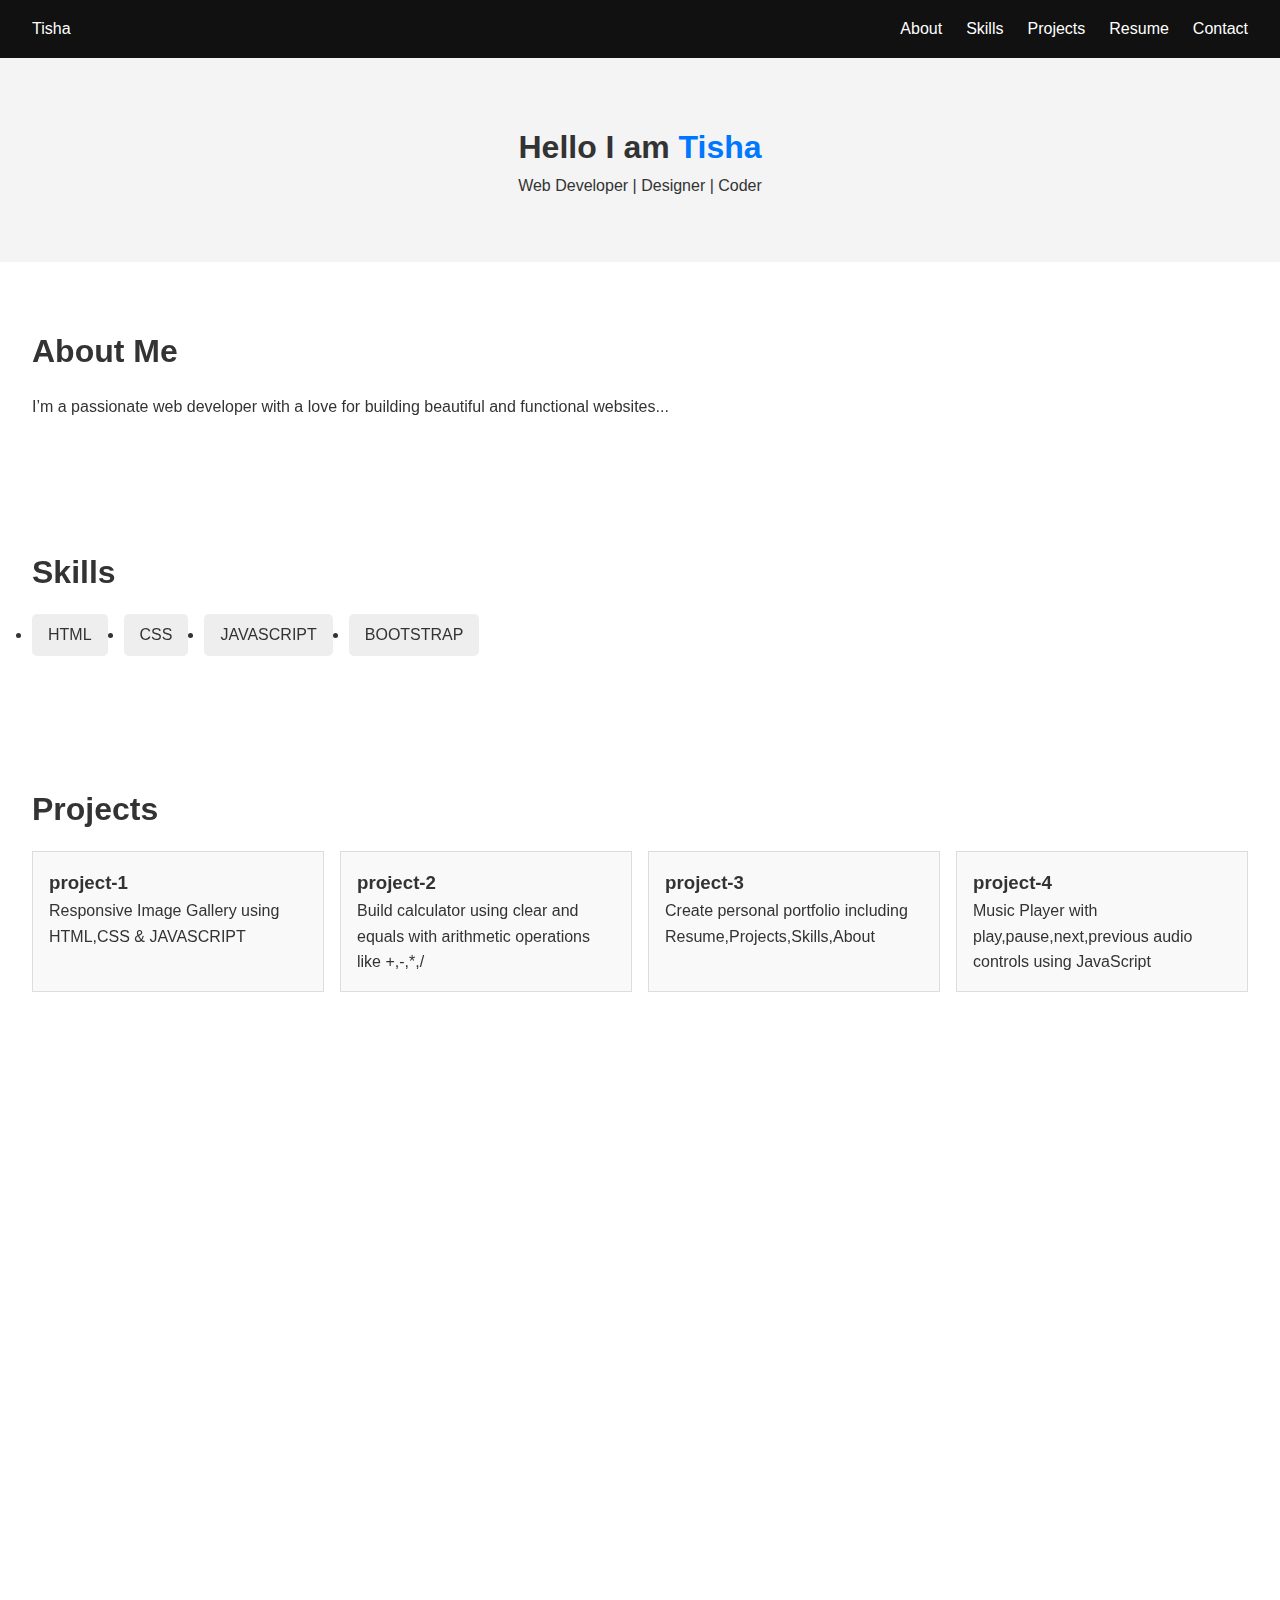
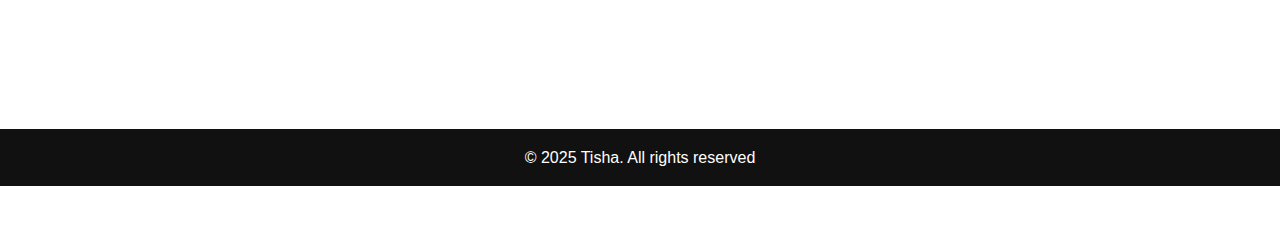
<file: Task-3/index.html>
<!DOCTYPE html>
<html lang="en">
<head>
    <meta charset="UTF-8">
    <meta name="viewport" content="width=device-width, initial-scale=1.0">
    <link rel="stylesheet" href="style.css">
    <link href="https://unpkg.com/aos@2.3.1/dist/aos.css" rel="stylesheet">
    <title>Tisha | Portfolio</title>
</head>
<body>
    <!--Nav Bar  -->
    <nav>
      <div class="logo">Tisha</div>
      <ul>
        <li><a href="#about">About</a></li>
        <li><a href="#skills">Skills</a></li>
        <li><a href="#projects">Projects</a></li>
        <li><a href="#resume">Resume</a></li>
        <li><a href="#contact">Contact</a></li>
      </ul>
    </nav>

    <header class="hero" id="home">
        <h1>Hello I am<span> Tisha</span></h1>
        <p>Web Developer | Designer | Coder</p>
    </header>

    <section id="about" data-aos="fade-up">
        <h2>About Me</h2>
        <p>I’m a passionate web developer with a love for building beautiful and functional websites...</p>
    </section>

    <section id="skills" data-aos="fade-up">
        <h2>Skills</h2>
        <ul class="skills">
            <li>HTML</li>
            <li>CSS</li>
            <li>JAVASCRIPT</li>
            <li>BOOTSTRAP</li>
        </ul>
    </section>

    <section id="projects" data-aos="fade-up">
        <h2>Projects</h2>
        <div class="project-grid">
        <div class="project">
             <h3>project-1</h3>
             <p>Responsive Image Gallery using HTML,CSS & JAVASCRIPT</p>
        </div>
        <div class="project">
             <h3>project-2</h3>
             <p>Build calculator using clear and equals with arithmetic operations like +,-,*,/</p>
        </div>
        <div class="project">
             <h3>project-3</h3>
             <p>Create personal portfolio including Resume,Projects,Skills,About</p>
        </div>
        <div class="project">
             <h3>project-4</h3>
             <p>Music Player with play,pause,next,previous audio controls using JavaScript</p>
        </div>
    </div>
    </section>

    <section id="resume" data-aos="fade-up">
        <h2>Resume</h2>
        <a href="Tisha_Chauhan_Resume-1.pdf" target="_blank" class="btn">Download Resume</a>
    </section>

    <section id="contact" data-aos="fade-up">
        <h2>Contact Me</h2>
        <form action="#">
            <input type="text" placeholder="Enter Name" required />
            <input type="email" placeholder="Enter email" required />
            <textarea placeholder="Enter your message" required></textarea>
            <button type="submit" style="width: 150px; align-items: center; justify-content: space-between;">Submit</button>
        </form>
    </section>

    <footer>
        <p>&copy; 2025 Tisha. All rights reserved</p>
    </footer>

    <script src="script.js"></script>
    <script src="https://unpkg.com/aos@2.3.1/dist/aos.js"></script>
    <script>AOS.init();</script>
</body>
</html>
</file>
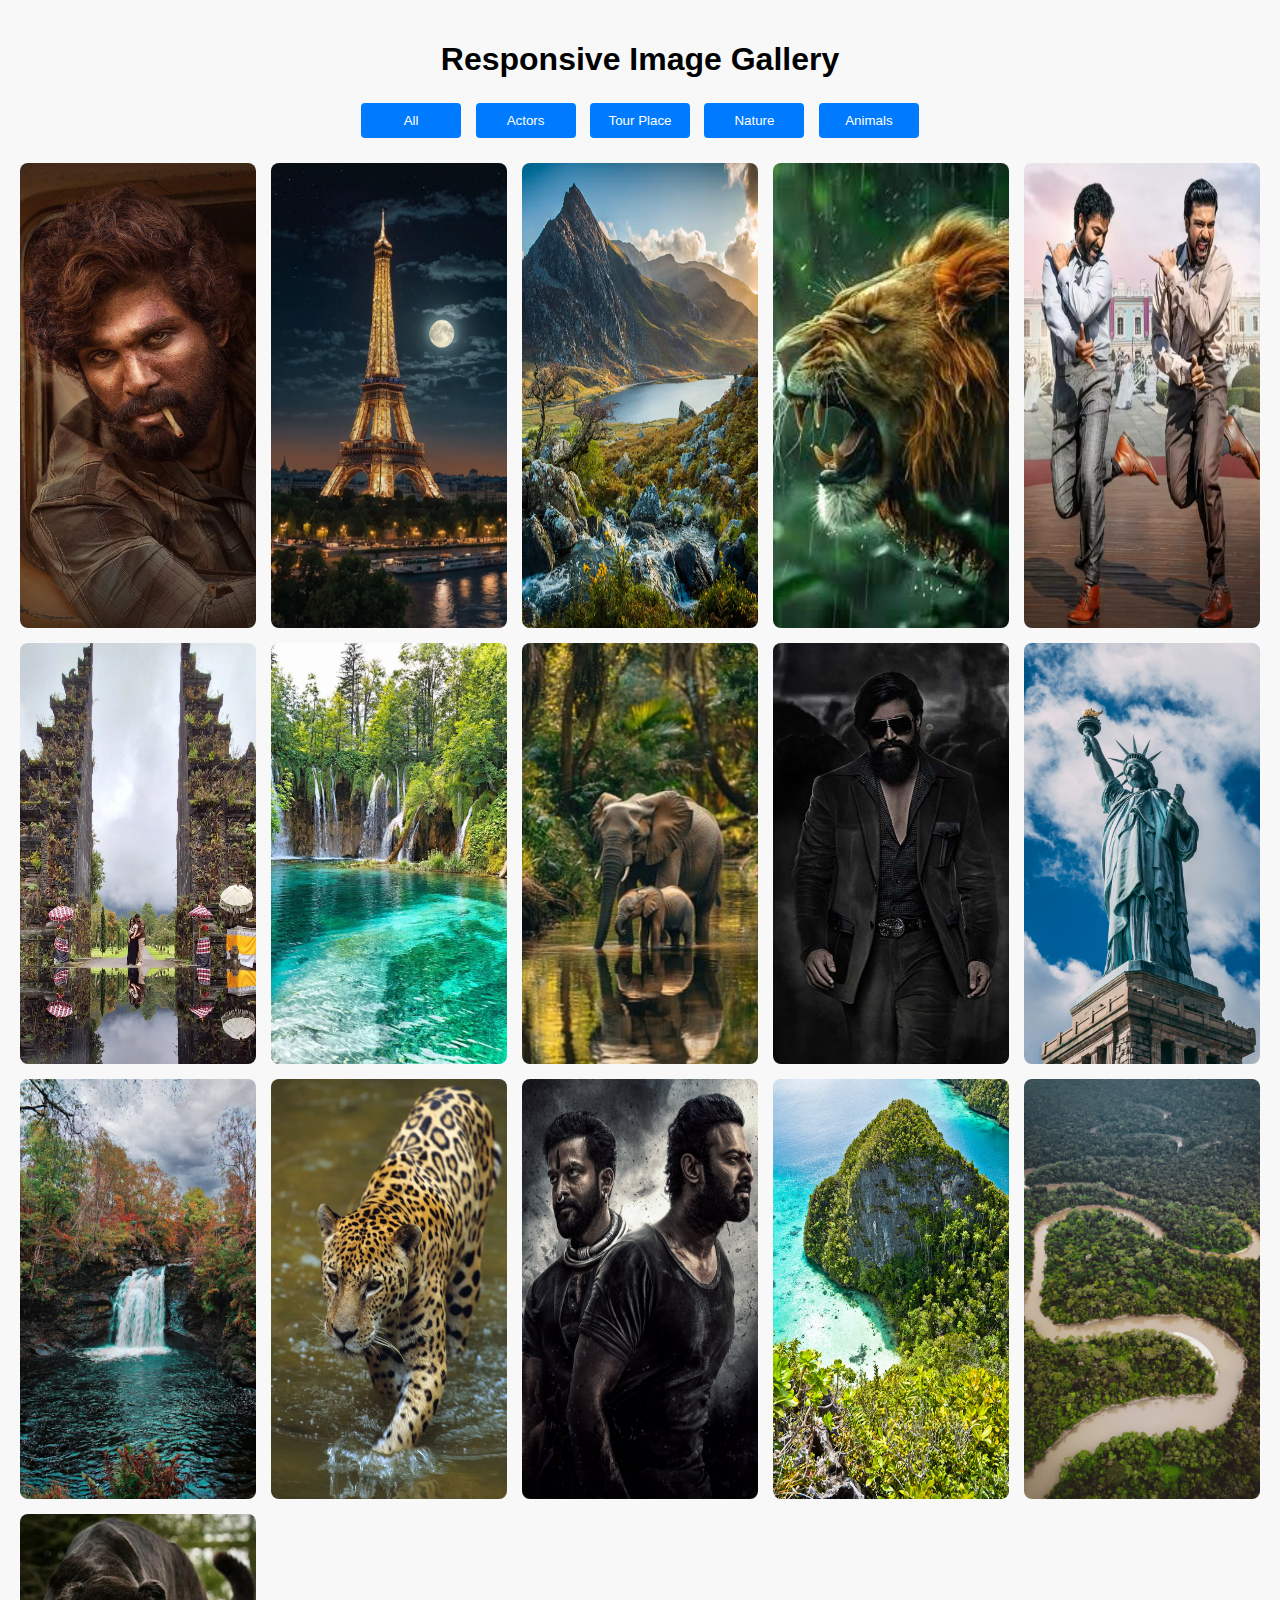
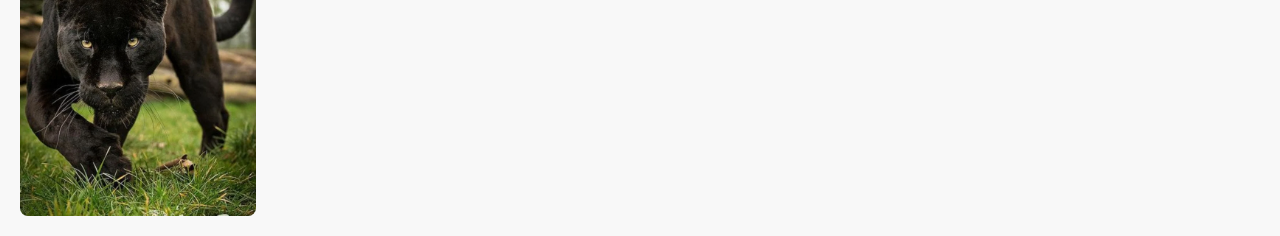
<file: Task-1/image_gallery/image.html>
<!DOCTYPE html>
<html>
<head>
    <meta charset="UTF-8" />
    <meta name="viewport" content="width=device-width,initial-scale=1.0"/>
    <title>Image Gallery</title>
    <link rel="stylesheet" href="image.css">
</head>
<body>
    <h1 class="title">Responsive Image Gallery</h1>
    
    <div class="filter-buttons">
    <button onclick="filterImages('all')">All</button>
    <button onclick="filterImages('actors')">Actors</button>
    <button onclick="filterImages('tour')">Tour Place</button>
    <button onclick="filterImages('nature')">Nature</button>
    <button onclick="filterImages('animals')">Animals</button>
    </div>

    <div class="gallery">
        <div class="gallery-item actors"><img src="actor.jpg" alt="Actor" onclick="openLightbox(this)"></div>
        <div class="gallery-item tour"><img src="tour.jpg" alt="Tour" onclick="openLightbox(this)"></div>
        <div class="gallery-item nature"><img src="nature.jpg" alt="Nature" onclick="openLightbox(this)"></div>
        <div class="gallery-item animals"><img src="animal.jpg" alt="Animal" onclick="openLightbox(this)"></div>
        <div class="gallery-item actors"><img src="actor1.jpg" alt="Actor 1" onclick="openLightbox(this)"></div>
        <div class="gallery-item tour"><img src="tour-1.jpg" alt="Tour 1" onclick="openLightbox(this)"></div>
        <div class="gallery-item nature"><img src="nature-1.jpg" alt="Nature 1" onclick="openLightbox(this)"></div>
        <div class="gallery-item animals"><img src="animal-1.jpg" alt="Animal 1" onclick="openLightbox(this)"></div>
        <div class="gallery-item actors"><img src="actor2.jpg" alt="Actor 2" onclick="openLightbox(this)"></div>
        <div class="gallery-item tour"><img src="tour-2.jpg" alt="Tour 2" onclick="openLightbox(this)"></div>
        <div class="gallery-item nature"><img src="nature-2.jpg" alt="Nature 2" onclick="openLightbox(this)"></div>
        <div class="gallery-item animals"><img src="animal-2.jpg" alt="Animal 2" onclick="openLightbox(this)"></div>
        <div class="gallery-item actors"><img src="actor3.jpg" alt="Actor 3" onclick="openLightbox(this)"></div>
        <div class="gallery-item tour"><img src="tour-3.jpg" alt="Tour 3" onclick="openLightbox(this)"></div>
        <div class="gallery-item nature"><img src="nature-3.jpg" alt="Nature 3" onclick="openLightbox(this)"></div>
        <div class="gallery-item animals"><img src="animal-3.jpg" alt="Animal 3" onclick="openLightbox(this)"></div>
        </div>

        <div id="lightbox" class="lightbox">
            <span class="close" onclick="closeLightbox()">&times;</span>
            <img class="lightbox-img" id="lightboxImg" />
            <div class="nav-buttons">
                <span onclick="prevImage()">&#10094;</span>
                <span onclick="nextImage()">&#10095;</span>
            </div>
        </div>

        <script src="image.js"></script>



        
    </div>
</body>
</html>
</file>
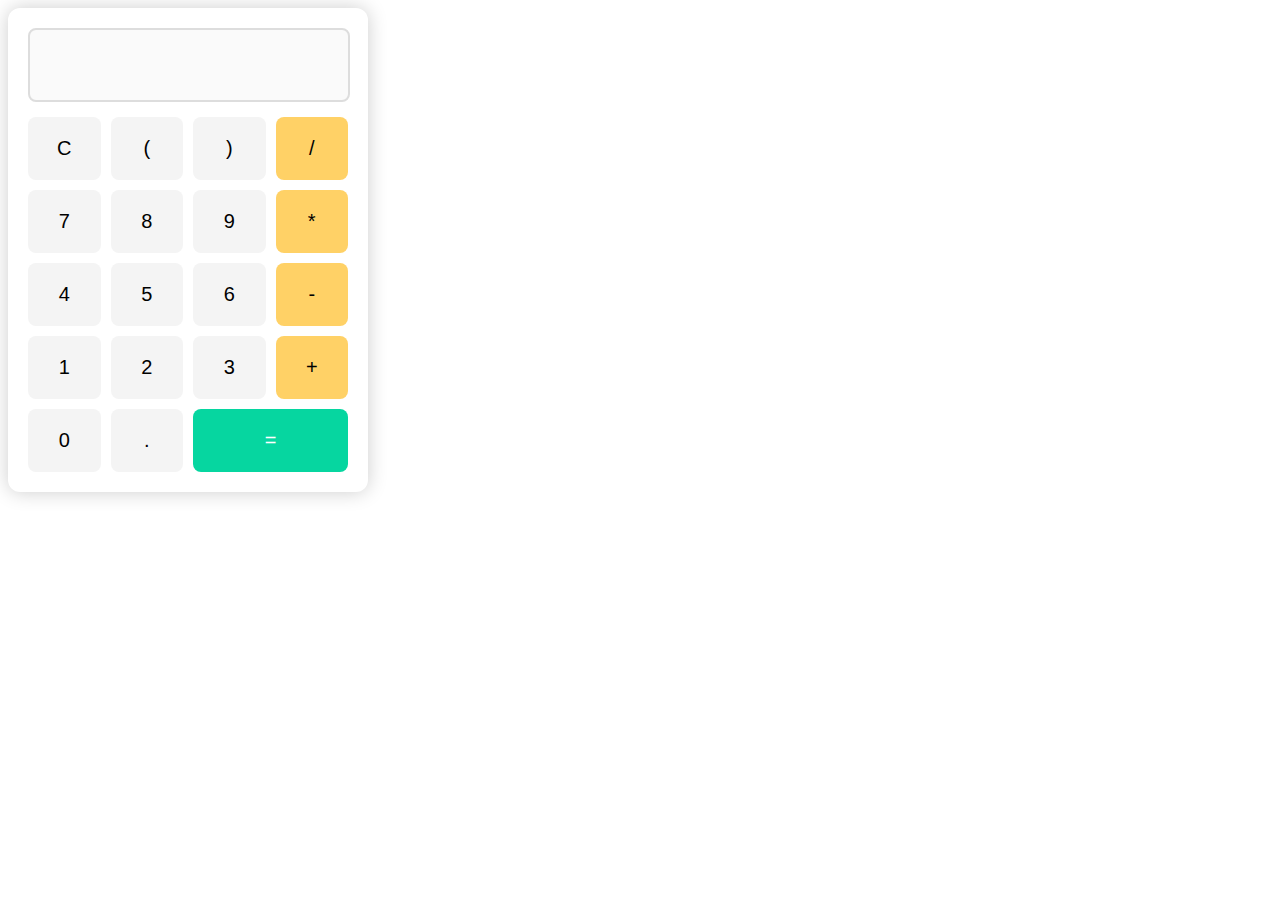
<file: Task-2/Calculator/calculator.html>
<!DOCTYPE html>
<html>
<head>
    <meta charset="UTF-8" />
    <meta name="viewport" content="width=device-width,initial-scale=1.0"/>
    <title>Calculator</title>
    <link rel="stylesheet" href="calculator.css"/>
</head>
<body>
    <div class="calculator">
        <input type="text" id="display" disabled />
        <div class="buttons">
            <button class="btn" onclick="clearDisplay()">C</button>
            <button class="btn" onclick="appendValue('(')">(</button>
            <button class="btn" onclick="appendValue(')')">)</button>
            <button class="btn operator" onclick="appendValue('/')">/</button>

            <button class="btn" onclick="appendValue('7')">7</button>
            <button class="btn" onclick="appendValue('8')">8</button>
            <button class="btn" onclick="appendValue('9')">9</button>
            <button class="btn operator" onclick="appendValue('*')">*</button>

            <button class="btn" onclick="appendValue('4')">4</button>
            <button class="btn" onclick="appendValue('5')">5</button>
            <button class="btn" onclick="appendValue('6')">6</button>
            <button class="btn operator" onclick="appendValue('-')">-</button>

            <button class="btn" onclick="appendValue('1')">1</button>
            <button class="btn" onclick="appendValue('2')">2</button>
            <button class="btn" onclick="appendValue('3')">3</button>
            <button class="btn operator" onclick="appendValue('+')">+</button>

            <button class="btn" onclick="appendValue('0')">0</button>
            <button class="btn" onclick="appendValue('.')">.</button>
            <button class="btn equal" onclick="calculate()">=</button>
        </div>
    </div>
    <script src="calculator.js"></script>
</body>
</html>
</file>
<file: Task-3/style.css>
*{
    margin: 0;
    padding: 0;
    box-sizing: border-box;
}

body{
    font-family: 'Segoe UI', sans-serif;
    line-height: 1.6;
    color: #333;
    scroll-behavior: smooth;
}

nav{
    display: flex;
    justify-content: space-between;
    align-items: center;
    padding: 1rem 2rem;
    background: #111;
    color: white;
    position: sticky;
    top: 0;
    z-index: 100;
}

nav ul{
    display: flex;
    gap: 1.5rem;
    list-style: none;
}

nav a{
    color: white;
    text-decoration: none;
}

.hero{
    padding: 4rem 2rem;
    text-align: center;
    background: #f4f4f4;
}

.hero h1 span{
    color: #0077ff;
}

section{
    padding: 4rem 2rem;
}

h2{
    font-size: 2rem;
    margin-bottom: 1rem;
}

.skills{
    display: flex;
    gap: 1rem;
    flex-wrap: wrap;
}

.skills li{
    background: #eee;
    padding: 0.5rem 1rem;
    border-radius: 5px;
}

.project-grid{
    display: grid;
    grid-template-columns: repeat(auto-fit,minmax(250px,1fr));
    gap: 1rem;
}

.project{
    padding: 1rem;
    background: #f9f9f9;
    border: 1px solid #ddd;
    transition: transform 0.3s;
}

.project:hover{
    transform: scale(1.05);
}

form{
    display: flex;
    flex-direction: column;
    gap: 1rem;
}

input,textarea{
    padding: 0.8rem;
    border: 1px solid #ccc;
    border-radius: 5px;
}

button, .btn{
    background: #0077ff;
    color: white;
    padding: 0.8rem;
    border: none;
    cursor: pointer;
    border-radius: 5px;
    text-decoration: none;
    display: inline-block;
}

footer{
    text-align: center;
    padding: 1rem;
    background: #111;
    color: white;
}
</file>
<file: Task-1/image_gallery/image.css>
body {
  font-family: Arial, sans-serif;
  margin: 0;
  padding: 20px;
  background: #f8f8f8;
}

.title {
  text-align: center;
  margin-bottom: 20px;
}

.filter-buttons {
  text-align: center;
  margin-bottom: 20px;
}

.filter-buttons button {
  margin: 5px;
  padding: 10px 15px;
  border: none;
  width:100px;
  background: #007BFF;
  color: white;
  cursor: pointer;
  border-radius: 4px;
  transition: background 0.3s;
}

.filter-buttons button:hover {
  background: #0056b3;
}

.gallery {
  display: grid;
  grid-template-columns: repeat(auto-fit, minmax(200px, 1fr));
  gap: 15px;
}

.gallery-item {
  overflow: hidden;
  border-radius: 8px;
  transition: transform 0.3s;
}

.gallery-item img {
  width: 100%;
  height: 100%;
  display: block;
  transition: transform 0.4s, filter 0.4s;
  cursor: pointer;
}

.gallery-item:hover img {
  transform: scale(1.05);
  filter: brightness(80%);
}

.lightbox {
  display: none;
  position: fixed;
  top: 0; 
  left: 0;
  width: 100%;
  height: 100%;
  background: rgba(0,0,0,0.9);
  justify-content: center;
  align-items: center;
  z-index: 1000;
}

.lightbox-img {
  max-width: 90%;
  max-height: 80%;
  border-radius: 10px;
}

.close {
  position: absolute;
  top: 20px;
  right: 30px;
  font-size: 40px;
  color: white;
  cursor: pointer;
}

.nav-buttons span {
  color: white;
  font-size: 40px;
  cursor: pointer;
  margin: 0 30px;
  position: relative;
  top: 50%;
  user-select: none;
}

@media (max-width: 600px) {
  .nav-buttons span {
    font-size: 30px;
    margin: 0 15px;
  }
}
</file>
<file: Task-2/Calculator/calculator.css>
.body{
    font-family: Arial,sans-serif;
    background: linear-gradient(to right,#667eea,#764ba2);
    display: flex;
    align-items:center;
    justify-content: center;
    height: 100vh;
}

.calculator{
    background-color: #fff;
    border-radius: 12px;
    box-shadow: 0px 0px 20px rgba(0,0,0,0.2);
    padding: 20px;
    width: 320px;
}

#display{
    width:93%;
    height: 50px;
    font-size:24px;
    margin-bottom: 15px;
    padding: 10px;
    text-align: right;
    border:2px solid #ddd;
    border-radius: 8px;
}

.buttons{
    display: grid;
    grid-template-columns: repeat(4,1fr);
    gap: 10px;
}

.btn{
    padding: 20px;
    font-size: 20px;
    background-color: #f4f4f4;
    border: none;
    border-radius: 8px;
    cursor: pointer;
    transition: 0.2s;
}

.btn:hover{
    background-color:#e0e0e0;
}

.operator{
    background-color: #ffd166;
}

.operator:hover{
    background-color: #fcb045;
}

.equal{
    grid-column: span 2;
    background-color: #06d6a0;
    color: white;
}

.equal:hover{
    background-color: #04b48d;
}
</file>
